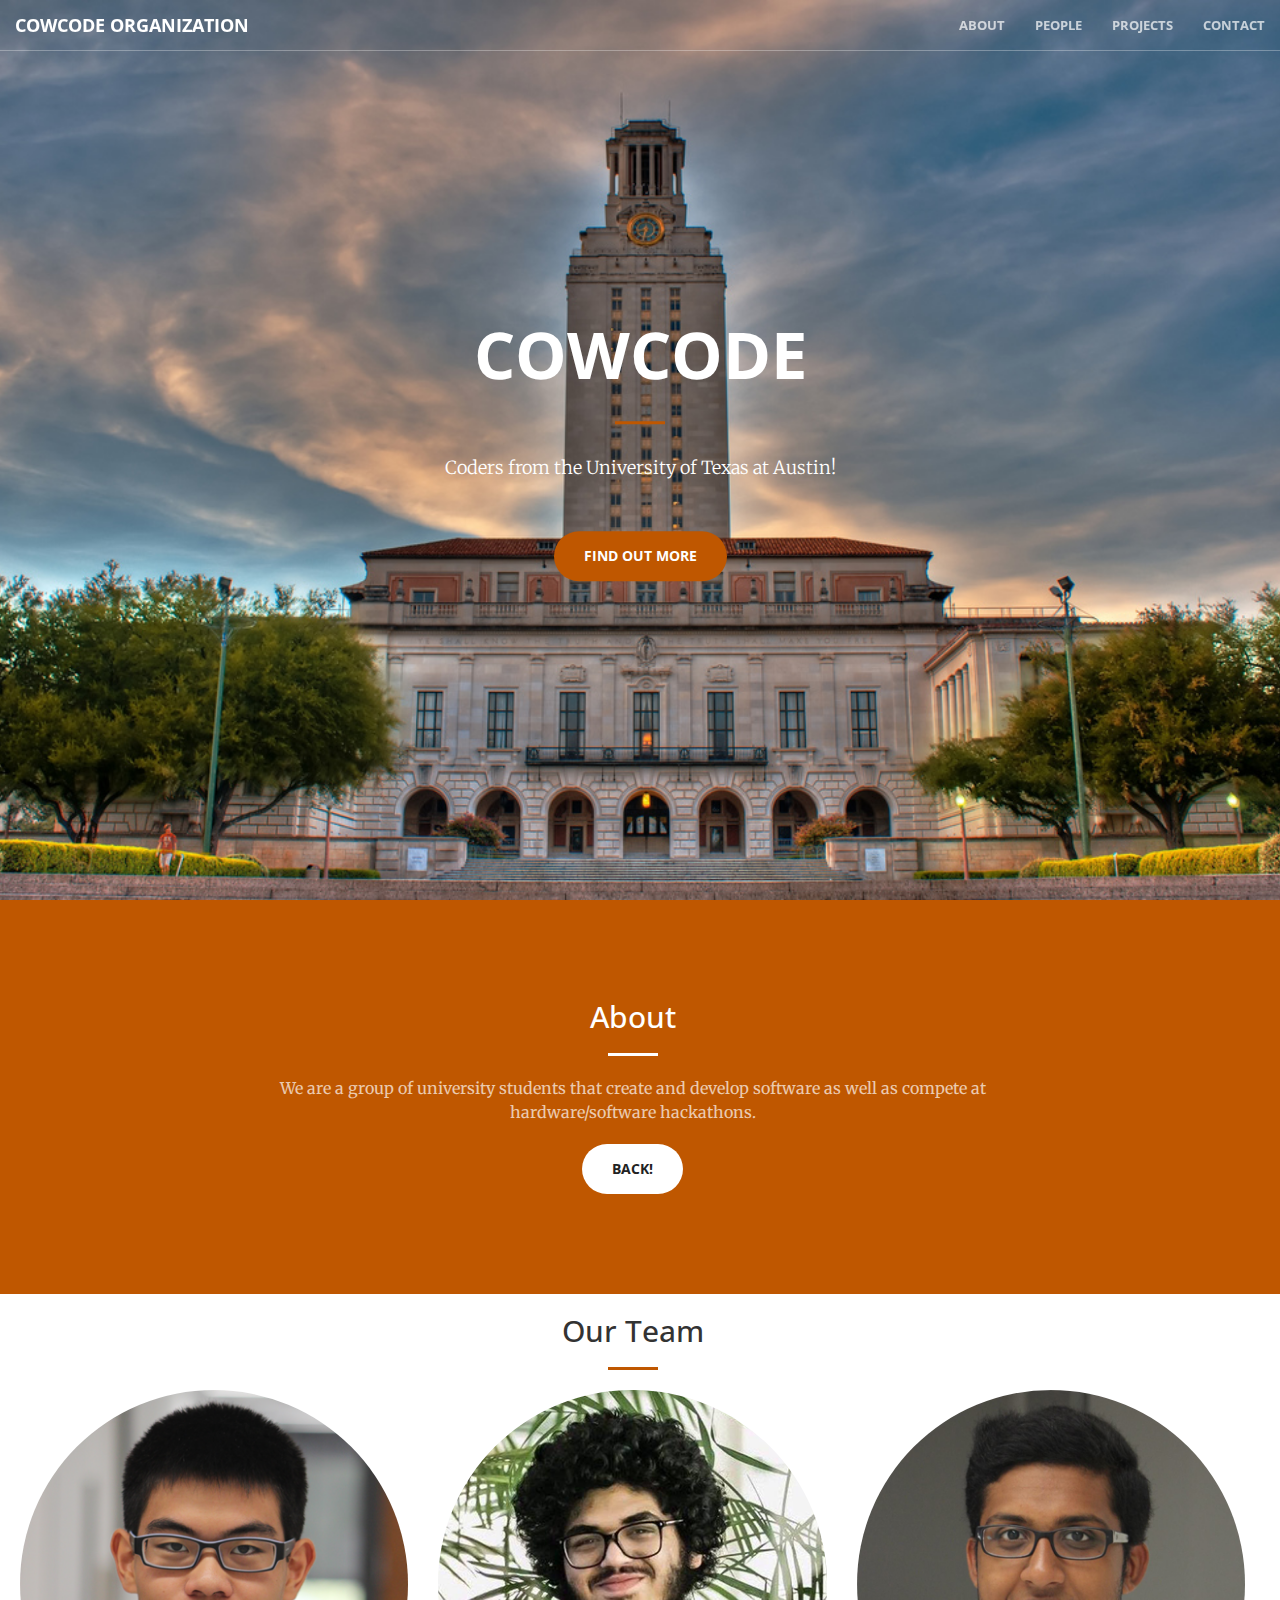
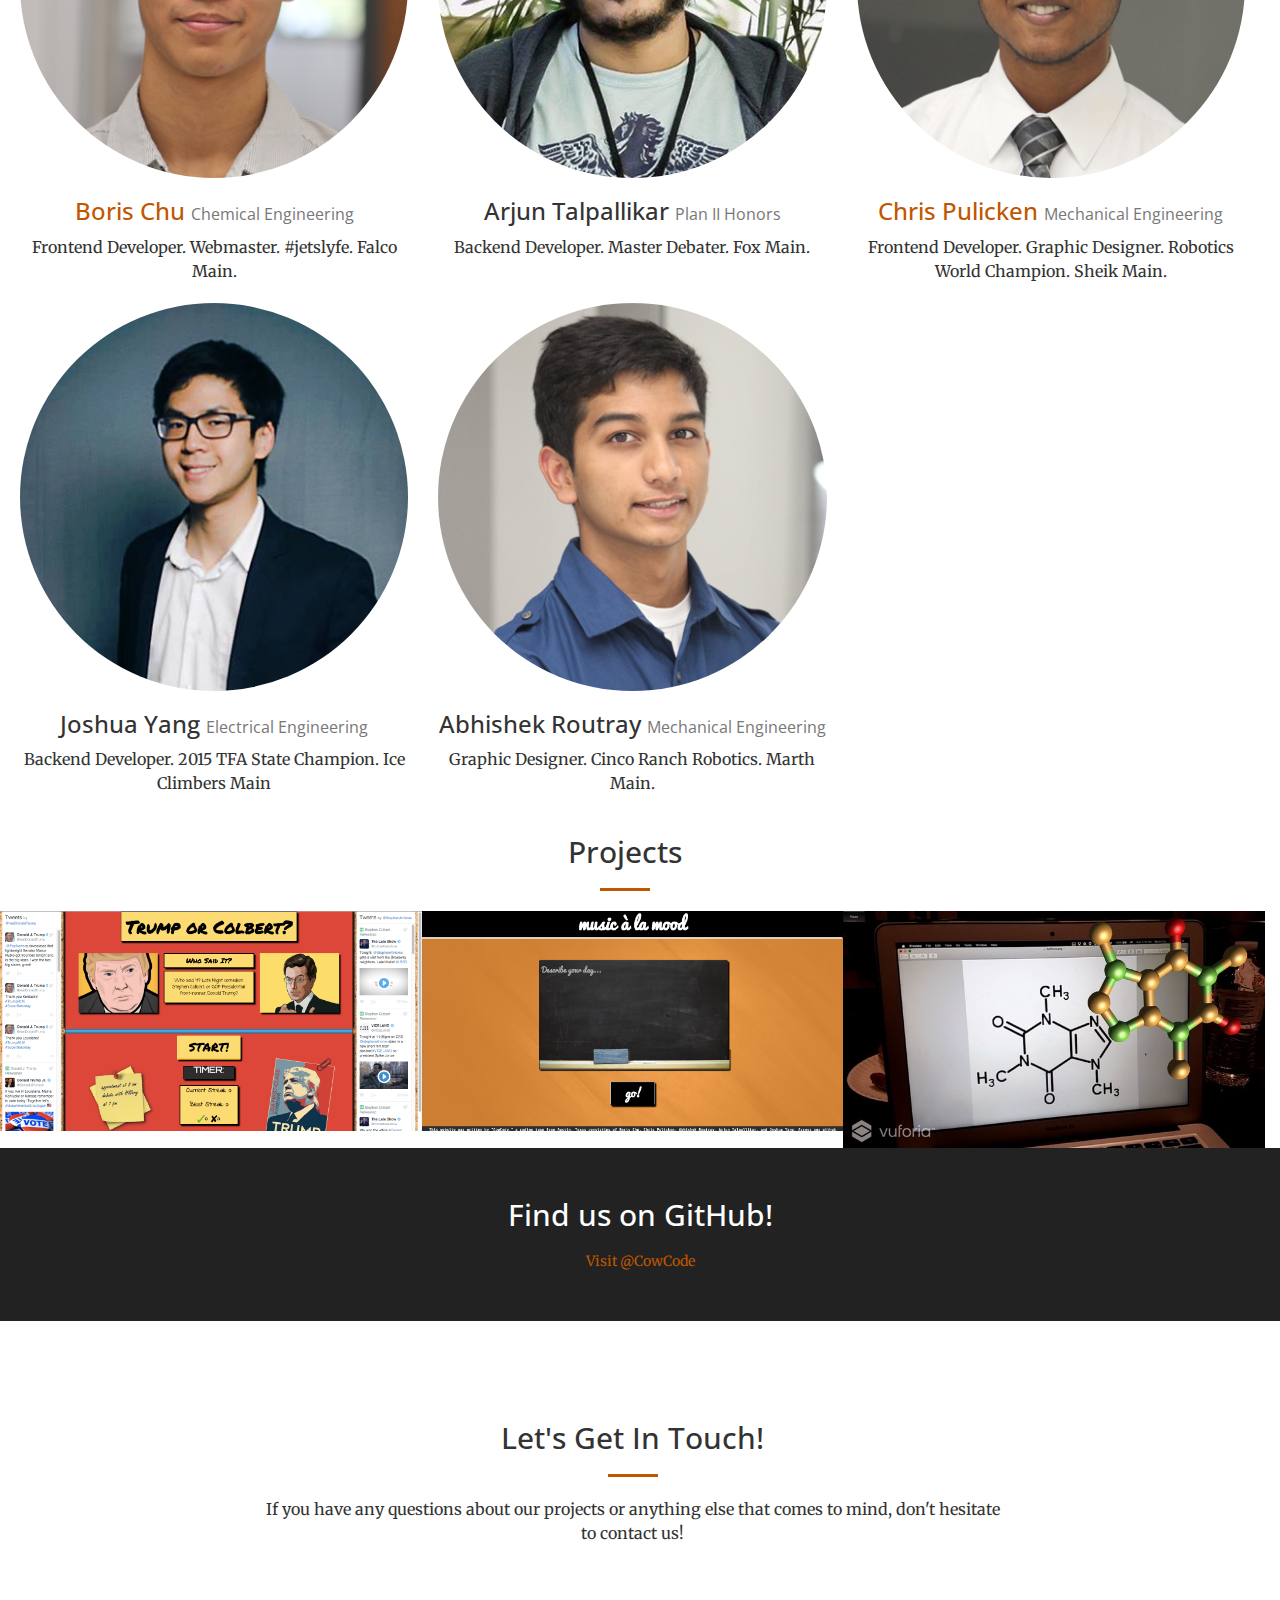
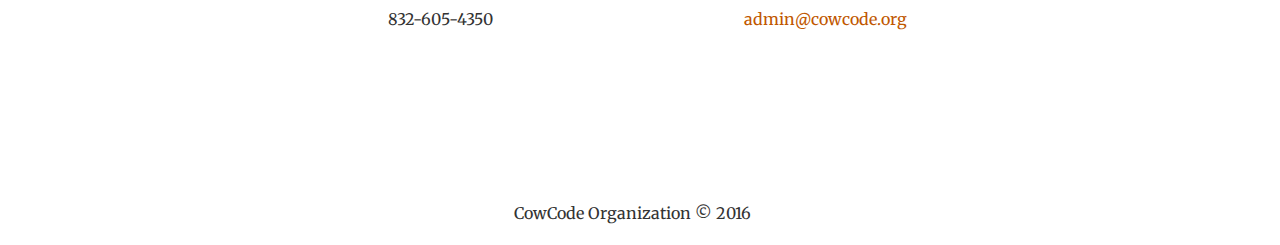
<file: index.html>
<!DOCTYPE html>
<html lang="en">

<head profile="http://www.w3.org/2005/10/profile">
<link rel="icon" type="image/png" href="http://cowcode.org/favicon.png"/>
</head>
    
<head>
    
    <meta charset="utf-8">
    <meta http-equiv="X-UA-Compatible" content="IE=edge">
    <meta name="viewport" content="width=device-width, initial-scale=1">
    <meta name="description" content="">
    <meta name="author" content="">

    <title>CowCode</title>

    <!-- Bootstrap Core CSS -->
    <link rel="stylesheet" href="./css/bootstrap.min.css" type="text/css">

    <!-- Custom Fonts -->
    <link href='http://fonts.googleapis.com/css?family=Open+Sans:300italic,400italic,600italic,700italic,800italic,400,300,600,700,800' rel='stylesheet' type='text/css'>
    <link href='http://fonts.googleapis.com/css?family=Merriweather:400,300,300italic,400italic,700,700italic,900,900italic' rel='stylesheet' type='text/css'>
    <link rel="stylesheet" href="./font-awesome/css/font-awesome.min.css" type="text/css">

    <!-- Plugin CSS -->
    <link rel="stylesheet" href="./css/animate.min.css" type="text/css">

    <!-- Custom CSS -->
    <link rel="stylesheet" href="./css/creative.css" type="text/css">

    <!-- HTML5 Shim and Respond.js IE8 support of HTML5 elements and media queries -->
    <!-- WARNING: Respond.js doesn't work if you view the page via file:// -->
    <!--[if lt IE 9]>
        <script src="https://oss.maxcdn.com/libs/html5shiv/3.7.0/html5shiv.js"></script>
        <script src="https://oss.maxcdn.com/libs/respond.js/1.4.2/respond.min.js"></script>
    <![endif]-->

</head>

<body id="page-top">
    
    <nav id="mainNav" class="navbar navbar-default navbar-fixed-top">
        <div class="container-fluid">
            <!-- Brand and toggle get grouped for better mobile display -->
            <div class="navbar-header">
                <button type="button" class="navbar-toggle collapsed" data-toggle="collapse" data-target="#bs-example-navbar-collapse-1">
                    <span class="sr-only">Toggle navigation</span>
                    <span class="icon-bar"></span>
                    <span class="icon-bar"></span>
                    <span class="icon-bar"></span>
                </button>
                <a class="navbar-brand page-scroll" href="#page-top">CowCode Organization</a>
            </div>

            <!-- Collect the nav links, forms, and other content for toggling -->
            <div class="collapse navbar-collapse" id="bs-example-navbar-collapse-1">
                <ul class="nav navbar-nav navbar-right">
                    <li>
                        <a class="page-scroll" href="#about">About</a>
                    </li>
                    <li>
                        <a class="page-scroll" href="#people">People</a>
                    </li>
                    <li>
                        <a class="page-scroll" href="#portfolio">Projects</a>
                    </li>
                    <li>
                        <a class="page-scroll" href="#contact">Contact</a>
                    </li>
                </ul>
            </div>
            <!-- /.navbar-collapse -->
        </div>
        <!-- /.container-fluid -->
    </nav>

    <header>
        <div class="header-content">
            <div class="header-content-inner">
                <h1>CowCode</h1>
                <hr>
                <p>Coders from the University of Texas at Austin!</p>
                <a href="#about" class="btn btn-primary btn-xl page-scroll">Find Out More</a>
            </div>
        </div>
    </header>

    <section class="bg-primary" id="about">
        <div class="container">
            <div class="row">
                <div class="col-lg-8 col-lg-offset-2 text-center">
                    <h2 class="section-heading">About</h2>
                    <hr class="light">
                    <p class="text-faded">We are a group of university students that create and develop software as well as compete at hardware/software hackathons.</p>
                    <a href="#page-top" class="btn btn-default btn-xl page-scroll">Back!</a>
                </div>
            </div>
        </div>
    </section>

    <section id="people" class="little-padding">
        <div class="container">
            <div class="row">
                <div class="col-lg-12 text-center">
                    <h2 class="section-heading">Our Team</h2>
                    <hr class="primary">
                </div>
            </div>
        </div>
        <div class="constainer">
            <div class="row">
                 <div class="col-lg-4 col-sm-6 text-center">
                    <a target="_blank" href="https://linkedin.com/in/boriskchu">
                    <img class="img-circle img-responsive img-center" src="./img/people/boris.png" alt="">
                    </a>
                     <h3><a href="./boris.html">Boris Chu</a>
                        <small>Chemical Engineering</small>
                    </h3>
                    <p>Frontend Developer. Webmaster. #jetslyfe. Falco Main.</p>
                </div>
                <div class="col-lg-4 col-sm-6 text-center">
                    <a target="_blank" href="https://linkedin.com/in/arjun-talpallikar-279b156b">
                    <img class="img-circle img-responsive img-center" src="./img/people/arjun.png" alt="">
                    </a>
                    <h3>Arjun Talpallikar 
                        <small>Plan II Honors</small>
                    </h3>
                    <p>Backend Developer. Master Debater. Fox Main.</p>
                </div>
                <div class="col-lg-4 col-sm-6 text-center">
                    <a target="_blank" href="https://linkedin.com/in/chrispulicken">
                    <img class="img-circle img-responsive img-center" src="./img/people/chris.png" alt="">
                    </a>
                    <h3><a href="./chris.html">Chris Pulicken</a> 
                        <small>Mechanical Engineering</small>
                    </h3>
                    <p>Frontend Developer. Graphic Designer. Robotics World Champion. Sheik Main.</p>
                </div>
                <div class="col-lg-4 col-sm-6 text-center">
                    <a target="_blank" href="https://linkedin.com/in/joshua-yang-1685a7105">
                    <img class="img-circle img-responsive img-center" src="./img/people/josh.png" alt="">
                    </a>
                    <h3>Joshua Yang
                        <small>Electrical Engineering</small>
                    </h3>
                    <p>Backend Developer. 2015 TFA State Champion. Ice Climbers Main</p>
                </div>
                <div class="col-lg-4 col-sm-6 text-center">
                    <a target="_blank" href="https://linkedin.com/in/abhishekroutray">
                    <img class="img-circle img-responsive img-center" src="./img/people/abhi.png" alt="">
                    </a>
                    <h3>Abhishek Routray
                        <small>Mechanical Engineering</small>
                    </h3>
                    <p>Graphic Designer. Cinco Ranch Robotics. Marth Main.</p>
                </div>
                <!-- <div class="col-lg-4 col-sm-6 text-center">
                    <img class="img-circle img-responsive img-center" src="http://placehold.it/200x200" alt="Your face can be here!">
                    <h3>Looking for new recruits!
                        <small>Member</small>
                    </h3>
                    <p>You can be here!</p>
                </div> -->
            </div>
        </div>
    </section>

    <section class="no-padding" id="portfolio">
        <div class="container-fluid">
            <div class="row no-gutter">
                <div class="row">
                    <div class="col-lg-12 text-center">
                        <h2 class="section-heading">Projects</h2>
                        <hr class="primary">
                    </div>
                </div>
                <div class="col-lg-4 col-sm-6">
                    <a target="_blank" href="https://whosaidit.bitballoon.com" class="portfolio-box">
                        <img src="./img/portfolio/1.jpg" class="img-responsive" alt="">
                        <div class="portfolio-box-caption">
                            <div class="portfolio-box-caption-content">
                                <div class="project-category text-faded">
                                    HackPrinceton Fall 2015 - Top 16 Finalist
                                </div>
                                <div class="project-name">
                                    WhoSaidIt?
                                </div>
                            </div>
                        </div>
                    </a>
                </div>
                <div class="col-lg-4 col-sm-6">
                    <a target="_blank" href="http://moomusic.herokuapp.com" class="portfolio-box">
                        <img src="./img/portfolio/2.jpg" class="img-responsive" alt="">
                        <div class="portfolio-box-caption">
                            <div class="portfolio-box-caption-content">
                                <div class="project-category text-faded">
                                    CodeRED 2015 - University of Houston
                                </div>
                                <div class="project-name">
                                    MoodMusic
                                </div>
                            </div>
                        </div>
                    </a>
                </div>
                <div class="col-lg-4 col-sm-6">
                    <a target="_blank" href="https://devpost.com/software/chemistrygo" class="portfolio-box">
                        <img src="./img/portfolio/3.jpg" class="img-responsive" alt="">
                        <div class="portfolio-box-caption">
                            <div class="portfolio-box-caption-content">
                                <div class="project-category text-faded">
                                    HackPrinceton Fall 2016 - Top 10 Finalist
                                </div>
                                <div class="project-name">
                                    ChemistryGO
                                </div>
                            </div>
                        </div>
                    </a>
                </div>
                <!--div class="col-lg-4 col-sm-6">
                    <a href="#" class="portfolio-box">
                        <img src="./img/portfolio/4.jpg" class="img-responsive" alt="">
                        <div class="portfolio-box-caption">
                            <div class="portfolio-box-caption-content">
                                <div class="project-category text-faded">
                                    Category
                                </div>
                                <div class="project-name">
                                    Project Name
                                </div>
                            </div>
                        </div>
                    </a>
                </div>
                <div class="col-lg-4 col-sm-6">
                    <a href="#" class="portfolio-box">
                        <img src="./img/portfolio/5.jpg" class="img-responsive" alt="">
                        <div class="portfolio-box-caption">
                            <div class="portfolio-box-caption-content">
                                <div class="project-category text-faded">
                                    Category
                                </div>
                                <div class="project-name">
                                    Project Name
                                </div>
                            </div>
                        </div>
                    </a>
                </div>
                <div class="col-lg-4 col-sm-6">
                    <a href="#" class="portfolio-box">
                        <img src="./img/portfolio/6.jpg" class="img-responsive" alt="">
                        <div class="portfolio-box-caption">
                            <div class="portfolio-box-caption-content">
                                <div class="project-category text-faded">
                                    Category
                                </div>
                                <div class="project-name">
                                    Project Name
                                </div>
                            </div>
                        </div>
                    </a>
                </div> -->
            </div>
        </div>
    </section>

    <aside class="bg-dark">
        <div class="container text-center">
            <div class="call-to-action">
                <h2>Find us on GitHub!</h2>
                    <a target="_blank" class="github-button" href="https://github.com/cowcode" data-style="mega" aria-label="Follow @cowcode on GitHub">Visit @CowCode</a>
            </div>
        </div>
    </aside>
    
    <section id="contact" class="bg-secondary">
        <div class="container">
            <div class="row">
                <div class="col-lg-8 col-lg-offset-2 text-center">
                    <h2 class="section-heading">Let's Get In Touch!</h2>
                    <hr class="primary">
                    <p>If you have any questions about our projects or anything else that comes to mind, don't hesitate to contact us!</p>
                </div>
                <div class="col-lg-4 col-lg-offset-2 text-center">
                    <i class="fa fa-phone fa-3x wow bounceIn"></i>
                    <p>832-605-4350</p>
                </div>
                <div class="col-lg-4 text-center">
                    <i class="fa fa-envelope-o fa-3x wow bounceIn" data-wow-delay=".1s"></i>
                    <p><a href="mailto:admin@cowcode.org">admin@cowcode.org</a></p>
                </div>
            </div>
        </div>
    </section>
    
    <!-- Footer -->
        <footer>
            <div class="row">
                <div class="col-lg-12 text-center">
                    <p>CowCode Organization &copy; 2016</p>
                </div>
            </div>
            <!-- /.row -->
        </footer>
        
    <!-- jQuery -->
    <script src="./js/jquery.js"></script>

    <!-- Bootstrap Core JavaScript -->
    <script src="./js/bootstrap.min.js"></script>

    <!-- Plugin JavaScript -->
    <script src="./js/jquery.easing.min.js"></script>
    <script src="./js/jquery.fittext.js"></script>
    <script src="./js/wow.min.js"></script>

    <!-- Custom Theme JavaScript -->
    <script src="./js/creative.js"></script>
    
    <!-- GitHub Button -->
    <script async defer id="github-bjs" src="https://buttons.github.io/buttons.js"></script>
    
    <script>
      (function(i,s,o,g,r,a,m){i['GoogleAnalyticsObject']=r;i[r]=i[r]||function(){
      (i[r].q=i[r].q||[]).push(arguments)},i[r].l=1*new Date();a=s.createElement(o),
      m=s.getElementsByTagName(o)[0];a.async=1;a.src=g;m.parentNode.insertBefore(a,m)
      })(window,document,'script','//www.google-analytics.com/analytics.js','ga');

      ga('create', 'UA-74897950-1', 'auto');
      ga('send', 'pageview');
        
    </script>
</body>
</html>
</file>
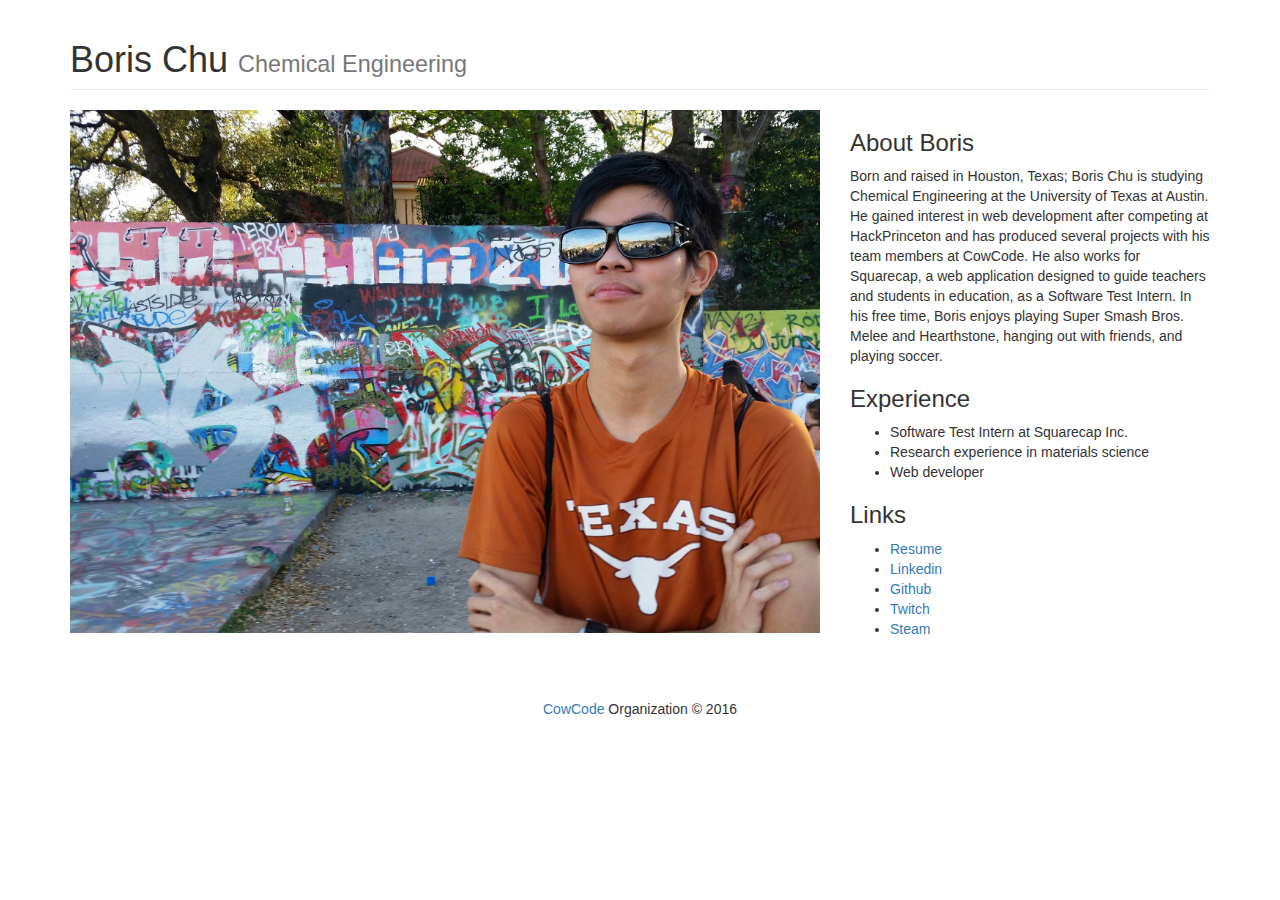
<file: boris.html>
<!DOCTYPE html>
<html lang="en">

<head profile="http://www.w3.org/2005/10/profile">
<link rel="icon" type="image/png" href="http://cowcode.org/favicon.png"/>
</head>
    
<head>
    
    <meta charset="utf-8">
    <meta http-equiv="X-UA-Compatible" content="IE=edge">
    <meta name="viewport" content="width=device-width, initial-scale=1">
    <meta name="description" content="">
    <meta name="author" content="">

    <title>Boris Chu</title>

    <!-- Bootstrap Core CSS -->
    <link rel="stylesheet" href="./css/bootstrap.min.css" type="text/css">

    <!-- Custom Fonts -->
    <link href='http://fonts.googleapis.com/css?family=Open+Sans:300italic,400italic,600italic,700italic,800italic,400,300,600,700,800' rel='stylesheet' type='text/css'>
    <link href='http://fonts.googleapis.com/css?family=Merriweather:400,300,300italic,400italic,700,700italic,900,900italic' rel='stylesheet' type='text/css'>
    <link rel="stylesheet" href="./font-awesome/css/font-awesome.min.css" type="text/css">

    <!-- Plugin CSS -->
    <link rel="stylesheet" href="./css/animate.min.css" type="text/css">

    <!-- Custom CSS -->
    <link rel="stylesheet" href="./css/personal.css" type="text/css">

    <!-- HTML5 Shim and Respond.js IE8 support of HTML5 elements and media queries -->
    <!-- WARNING: Respond.js doesn't work if you view the page via file:// -->
    <!--[if lt IE 9]>
        <script src="https://oss.maxcdn.com/libs/html5shiv/3.7.0/html5shiv.js"></script>
        <script src="https://oss.maxcdn.com/libs/respond.js/1.4.2/respond.min.js"></script>
    <![endif]-->

</head>

<body id="page-top">
    


 <!-- Page Content -->
    <div class="container">

        <!-- Portfolio Item Heading -->
        <div class="row">
            <div class="col-lg-12">
                <h1 class="page-header">Boris Chu
                    <small>Chemical Engineering</small>
                </h1>
            </div>
        </div>
        <!-- /.row -->

        <!-- Portfolio Item Row -->
        <div class="row">

            <div class="col-md-8">
                <img class="img-responsive" src="./img/personal/boris_atx.png" alt="">
            </div>

            <div class="col-md-4">
                <h3>About Boris</h3>
                <p>Born and raised in Houston, Texas; Boris Chu is studying Chemical Engineering at the University of Texas at Austin. He gained interest in web development after competing at HackPrinceton and has produced several projects with his team members at CowCode. He also works for Squarecap, a web application designed to guide teachers and students in education, as a Software Test Intern. In his free time, Boris enjoys playing Super Smash Bros. Melee and Hearthstone, hanging out with friends, and playing soccer. 
                </p>
                <h3>Experience</h3>
                <ul>
                    <li>Software Test Intern at Squarecap Inc.</li>
                    <li>Research experience in materials science</li>
                    <li>Web developer</li>
                </ul>
                <h3>Links</h3>
                <ul>
                    <li><a target="_blank" href="https://drive.google.com/file/d/0B8xbnq5lE4cCMjlWWUF0MHlELWM/view?usp=sharing">Resume</a></li>
                    <li><a target="_blank" href="https://www.linkedin.com/in/boriskchu">Linkedin</a></li>
                    <li><a target="_blank" href="https://github.com/borischu">Github</a></li>
                    <li><a target="_blank" href="https://www.twitch.tv/hubsrico/profile">Twitch</a></li>
                    <li><a target="_blank" href="https://steamcommunity.com/id/hubsrico">Steam</a></li>     
                </ul>
            </div>

        </div>
        <!-- /.row -->
    </div>
    
    <!-- Footer -->
        <footer>
            <div class="row">
                <div class="col-lg-12 text-center">
                    <p><a href="./index.html">CowCode</a> Organization &copy; 2016</p>
                </div>
            </div>
            <!-- /.row -->
        </footer>
        
    <!-- jQuery -->
    <script src="./js/jquery.js"></script>

    <!-- Bootstrap Core JavaScript -->
    <script src="./js/bootstrap.min.js"></script>

    <!-- Plugin JavaScript -->
    <script src="./js/jquery.easing.min.js"></script>
    <script src="./js/jquery.fittext.js"></script>
    <script src="./js/wow.min.js"></script>
    
    <script>
      (function(i,s,o,g,r,a,m){i['GoogleAnalyticsObject']=r;i[r]=i[r]||function(){
      (i[r].q=i[r].q||[]).push(arguments)},i[r].l=1*new Date();a=s.createElement(o),
      m=s.getElementsByTagName(o)[0];a.async=1;a.src=g;m.parentNode.insertBefore(a,m)
      })(window,document,'script','//www.google-analytics.com/analytics.js','ga');

      ga('create', 'UA-74897950-1', 'auto');
      ga('send', 'pageview');
        
    </script>
</body>
</html>
</file>
<file: css/creative.css>
/*!
 * Start Bootstrap - Creative Bootstrap Theme (http://startbootstrap.com)
 * Code licensed under the Apache License v2.0.
 * For details, see http://www.apache.org/licenses/LICENSE-2.0.
 */

html,
body {
    width: 100%;
    height: 100%;
    /*padding-top: 70px; /* Required padding for .navbar-fixed-top. Remove if using .navbar-static-top. Change if height of navigation changes. */
}

body {
    font-family: Merriweather,'Helvetica Neue',Arial,sans-serif;
}

.img-center {
    margin: 0 auto;
}

hr {
    max-width: 50px;
    border-color: #bf5700;
    border-width: 3px;
}

hr.light {
    border-color: #fff;
}

a {
    color: #bf5700;
    -webkit-transition: all .35s;
    -moz-transition: all .35s;
    transition: all .35s;
}

a:hover,
a:focus {
    color: #bf5700;
}

h1,
h2,
h3,
h4,
h5,
h6 {
    font-family: 'Open Sans','Helvetica Neue',Arial,sans-serif;
}

p {
    margin-bottom: 20px;
    font-size: 16px;
    line-height: 1.5;
}

.bg-primary {
    background-color: #bf5700;
}

.bg-dark {
    color: #fff;
    background-color: #222;
}

.text-faded {
    color: rgba(255,255,255,.7);
}

section {
    padding: 100px 0;
}

aside {
    padding: 50px 0;
}

.no-padding {
    padding: 0;
}
.little-padding{
    padding: 20px;
}
.navbar-default {
    border-color: rgba(34,34,34,.05);
    font-family: 'Open Sans','Helvetica Neue',Arial,sans-serif;
    background-color: #fff;
    -webkit-transition: all .35s;
    -moz-transition: all .35s;
    transition: all .35s;
}

.navbar-default .navbar-header .navbar-brand {
    text-transform: uppercase;
    font-family: 'Open Sans','Helvetica Neue',Arial,sans-serif;
    font-weight: 700;
    color: #bf5700;
}

.navbar-default .navbar-header .navbar-brand:hover,
.navbar-default .navbar-header .navbar-brand:focus {
    color: #bf5700;
}

.navbar-default .nav > li>a,
.navbar-default .nav>li>a:focus {
    text-transform: uppercase;
    font-size: 13px;
    font-weight: 700;
    color: #222;
}

.navbar-default .nav > li>a:hover,
.navbar-default .nav>li>a:focus:hover {
    color: #bf5700;
}

.navbar-default .nav > li.active>a,
.navbar-default .nav>li.active>a:focus {
    color: #bf5700!important;
    background-color: transparent;
}

.navbar-default .nav > li.active>a:hover,
.navbar-default .nav>li.active>a:focus:hover {
    background-color: transparent;
}

@media(min-width: 0px) {
    .navbar-default {
        border-color: rgba(255,255,255,.3);
        background-color: transparent;
    }

    .navbar-default .navbar-header .navbar-brand {
        color: rgba(255,255,255,.7);
    }

    .navbar-default .navbar-header .navbar-brand:hover,
    .navbar-default .navbar-header .navbar-brand:focus {
        color: #fff;
    }

    .navbar-default .nav > li>a,
    .navbar-default .nav>li>a:focus {
        color: rgba(255,255,255,.7);
    }

    .navbar-default .nav > li>a:hover,
    .navbar-default .nav>li>a:focus:hover {
        color: #fff;
    }

    .navbar-default.affix {
        border-color: rgba(34,34,34,.05);
        background-color: #fff;
    }

    .navbar-default.affix .navbar-header .navbar-brand {
        font-size: 14px;
        color: #bf5700;
    }

    .navbar-default.affix .navbar-header .navbar-brand:hover,
    .navbar-default.affix .navbar-header .navbar-brand:focus {
        color: #bf5700;
    }

    .navbar-default.affix .nav > li>a,
    .navbar-default.affix .nav>li>a:focus {
        color: #222;
    }

    .navbar-default.affix .nav > li>a:hover,
    .navbar-default.affix .nav>li>a:focus:hover {
        color: #bf5700;
    }
}

header {
    position: relative;
    width: 100%;
    min-height: auto;
    text-align: center;
    color: #fff;
    background-image: url(../img/header.jpg);
    background-position: center;
    -webkit-background-size: cover;
    -moz-background-size: cover;
    background-size: cover;
    -o-background-size: cover;
}

header .header-content {
    position: relative;
    width: 100%;
    padding: 100px 15px;
    text-align: center;
}

header .header-content .header-content-inner h1 {
    margin-top: 0;
    margin-bottom: 0;
    text-transform: uppercase;
    font-weight: 700;
}

header .header-content .header-content-inner hr {
    margin: 30px auto;
}

header .header-content .header-content-inner p {
    margin-bottom: 50px;
    font-size: 16px;
    font-weight: 300;
}

@media(min-width:768px) {
    header {
        min-height: 100%;
    }

    header .header-content {
        position: absolute;
        top: 50%;
        padding: 0 50px;
        -webkit-transform: translateY(-50%);
        -ms-transform: translateY(-50%);
        transform: translateY(-50%);
    }

    header .header-content .header-content-inner {
        margin-right: auto;
        margin-left: auto;
        max-width: 1000px;
    }

    header .header-content .header-content-inner p {
        margin-right: auto;
        margin-left: auto;
        max-width: 80%;
        font-size: 18px;
    }
}

.section-heading {
    margin-top: 0;
}

.portfolio-box {
    display: block;
    position: relative;
    margin: 0 auto;
    max-width: 650px;
}

.portfolio-box .portfolio-box-caption {
    display: block;
    position: absolute;
    bottom: 0;
    width: 100%;
    height: 100%;
    text-align: center;
    color: #fff;
    opacity: 0;
    background: #bf5700;
    -webkit-transition: all .35s;
    -moz-transition: all .35s;
    transition: all .35s;
}

.portfolio-box .portfolio-box-caption .portfolio-box-caption-content {
    position: absolute;
    top: 50%;
    width: 100%;
    text-align: center;
    transform: translateY(-50%);
}

.portfolio-box .portfolio-box-caption .portfolio-box-caption-content .project-category,
.portfolio-box .portfolio-box-caption .portfolio-box-caption-content .project-name {
    padding: 0 15px;
    font-family: 'Open Sans','Helvetica Neue',Arial,sans-serif;
}

.portfolio-box .portfolio-box-caption .portfolio-box-caption-content .project-category {
    text-transform: uppercase;
    font-size: 14px;
    font-weight: 600;
}

.portfolio-box .portfolio-box-caption .portfolio-box-caption-content .project-name {
    font-size: 18px;
}

.portfolio-box:hover .portfolio-box-caption {
    opacity: 1;
}

@media(min-width:768px) {
    .portfolio-box .portfolio-box-caption .portfolio-box-caption-content .project-category {
        font-size: 16px;
    }

    .portfolio-box .portfolio-box-caption .portfolio-box-caption-content .project-name {
        font-size: 22px;
    }
}

.call-to-action h2 {
    margin: 0 auto 20px;
}

.text-primary {
    color: #f05f40;
}

.no-gutter > [class*=col-] {
    padding-right: 0;
    padding-left: 0;
}

.btn-default {
    border-color: #fff;
    color: #222;
    background-color: #fff;
    -webkit-transition: all .35s;
    -moz-transition: all .35s;
    transition: all .35s;
}

.btn-default:hover,
.btn-default:focus,
.btn-default.focus,
.btn-default:active,
.btn-default.active,
.open > .dropdown-toggle.btn-default {
    border-color: #ededed;
    color: #222;
    background-color: #f2f2f2;
}

.btn-default:active,
.btn-default.active,
.open > .dropdown-toggle.btn-default {
    background-image: none;
}

.btn-default.disabled,
.btn-default[disabled],
fieldset[disabled] .btn-default,
.btn-default.disabled:hover,
.btn-default[disabled]:hover,
fieldset[disabled] .btn-default:hover,
.btn-default.disabled:focus,
.btn-default[disabled]:focus,
fieldset[disabled] .btn-default:focus,
.btn-default.disabled.focus,
.btn-default[disabled].focus,
fieldset[disabled] .btn-default.focus,
.btn-default.disabled:active,
.btn-default[disabled]:active,
fieldset[disabled] .btn-default:active,
.btn-default.disabled.active,
.btn-default[disabled].active,
fieldset[disabled] .btn-default.active {
    border-color: #fff;
    background-color: #fff;
}

.btn-default .badge {
    color: #fff;
    background-color: #222;
}

.btn-primary {
    border-color: #bf5700;
    color: #fff;
    background-color: #bf5700;
    -webkit-transition: all .35s;
    -moz-transition: all .35s;
    transition: all .35s;
}

.btn-primary:hover,
.btn-primary:focus,
.btn-primary.focus,
.btn-primary:active,
.btn-primary.active,
.open > .dropdown-toggle.btn-primary {
    border-color: #ed431f;
    color: #fff;
    background-color: #ee4b28;
}

.btn-primary:active,
.btn-primary.active,
.open > .dropdown-toggle.btn-primary {
    background-image: none;
}

.btn-primary.disabled,
.btn-primary[disabled],
fieldset[disabled] .btn-primary,
.btn-primary.disabled:hover,
.btn-primary[disabled]:hover,
fieldset[disabled] .btn-primary:hover,
.btn-primary.disabled:focus,
.btn-primary[disabled]:focus,
fieldset[disabled] .btn-primary:focus,
.btn-primary.disabled.focus,
.btn-primary[disabled].focus,
fieldset[disabled] .btn-primary.focus,
.btn-primary.disabled:active,
.btn-primary[disabled]:active,
fieldset[disabled] .btn-primary:active,
.btn-primary.disabled.active,
.btn-primary[disabled].active,
fieldset[disabled] .btn-primary.active {
    border-color: #bf5700;
    background-color: #bf5700;
}

.btn-primary .badge {
    color: #bf5700;
    background-color: #fff;
}

.btn {
    border: 0;
    border-radius: 300px;
    text-transform: uppercase;
    font-family: 'Open Sans','Helvetica Neue',Arial,sans-serif;
    font-weight: 700;
}

.btn-xl {
    padding: 15px 30px;
}

::-moz-selection {
    text-shadow: none;
    color: #fff;
    background: #222;
}

::selection {
    text-shadow: none;
    color: #fff;
    background: #222;
}

img::selection {
    color: #fff;
    background: 0 0;
}

img::-moz-selection {
    color: #fff;
    background: 0 0;
}
portfolio{
    background-color: #bf5700
}
contact{
    background-color: #bf5700
}
.row {
  padding-right: 0px;
  margin-right: 0px;
}
.portfolio-item {
    margin-bottom: 25px;
}

footer {
    margin: 50px 0;
}
body {
    webkit-tap-highlight-color: #222;
}
</file>
<file: css/personal.css>
/*!
 * Start Bootstrap - Portfolio Item HTML Template (http://startbootstrap.com)
 * Code licensed under the Apache License v2.0.
 * For details, see http://www.apache.org/licenses/LICENSE-2.0.
 */

footer {
    margin: 50px 0;
}
</file>
